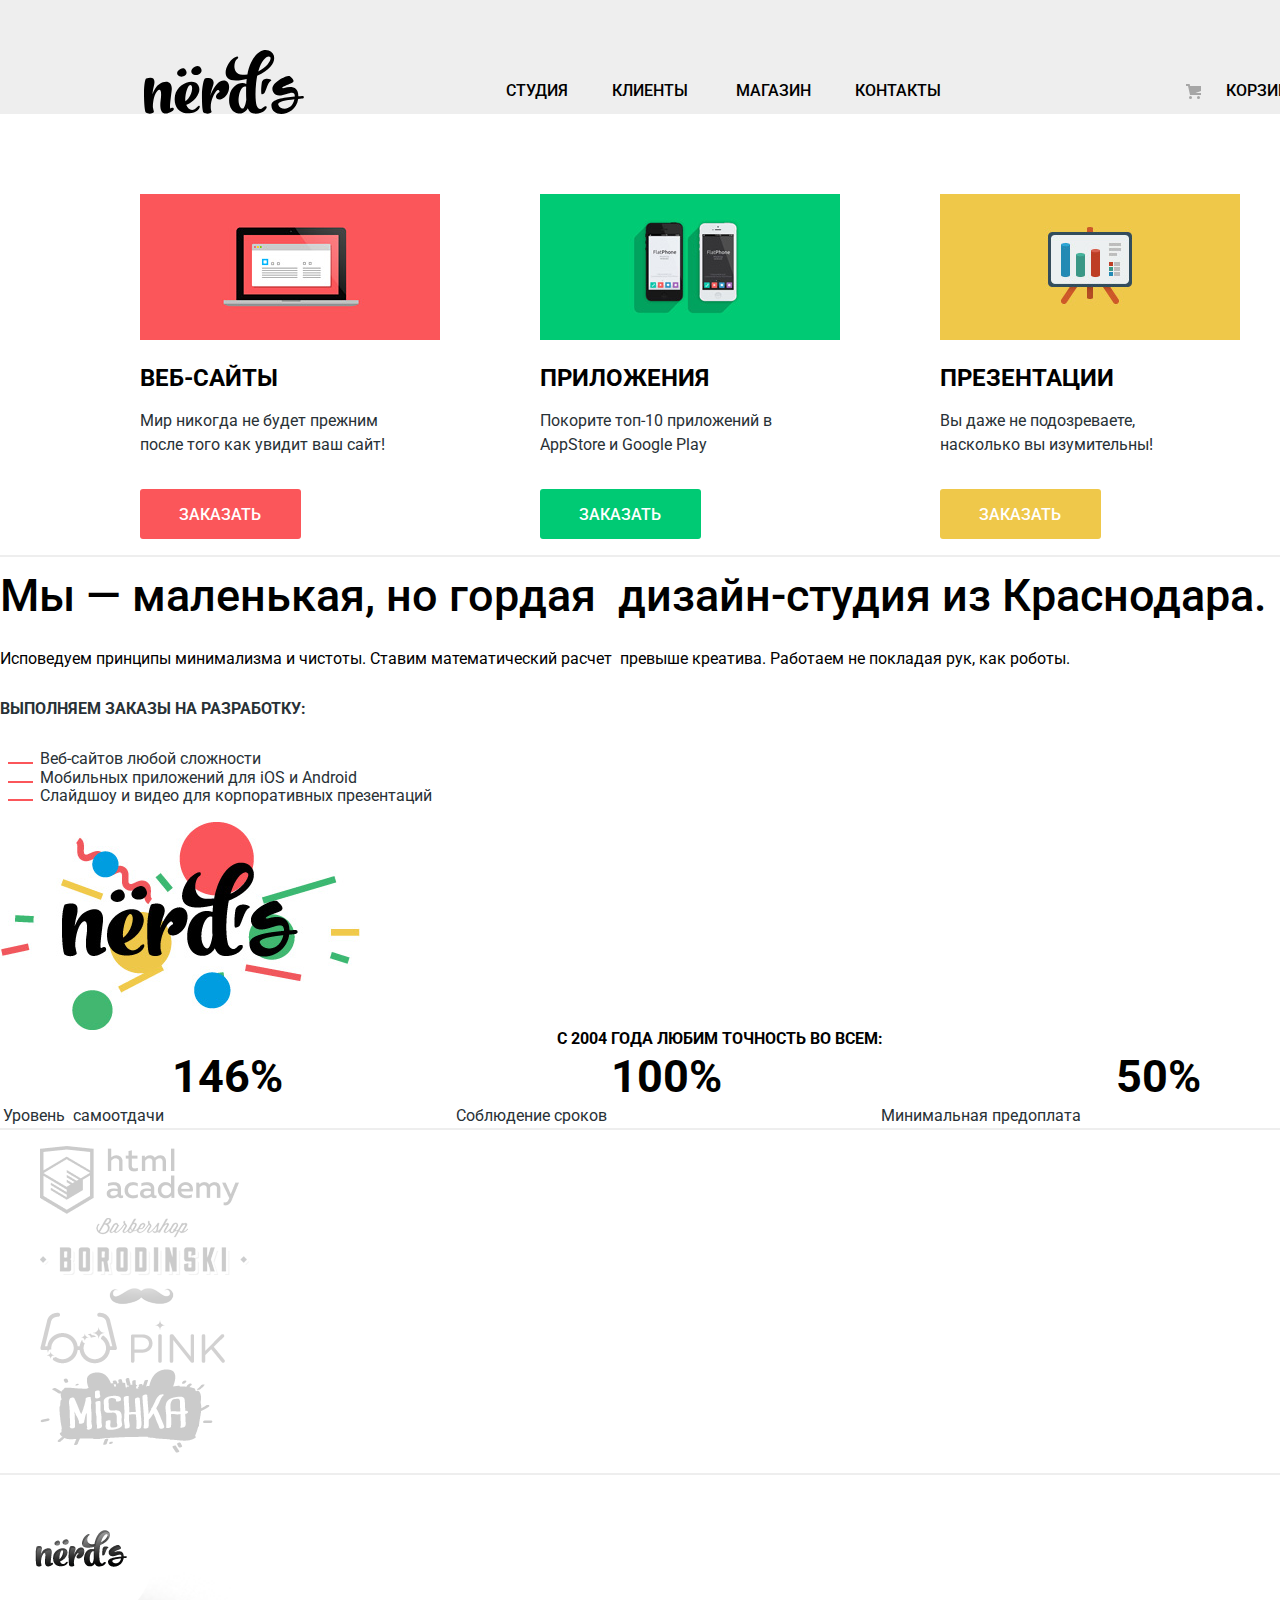
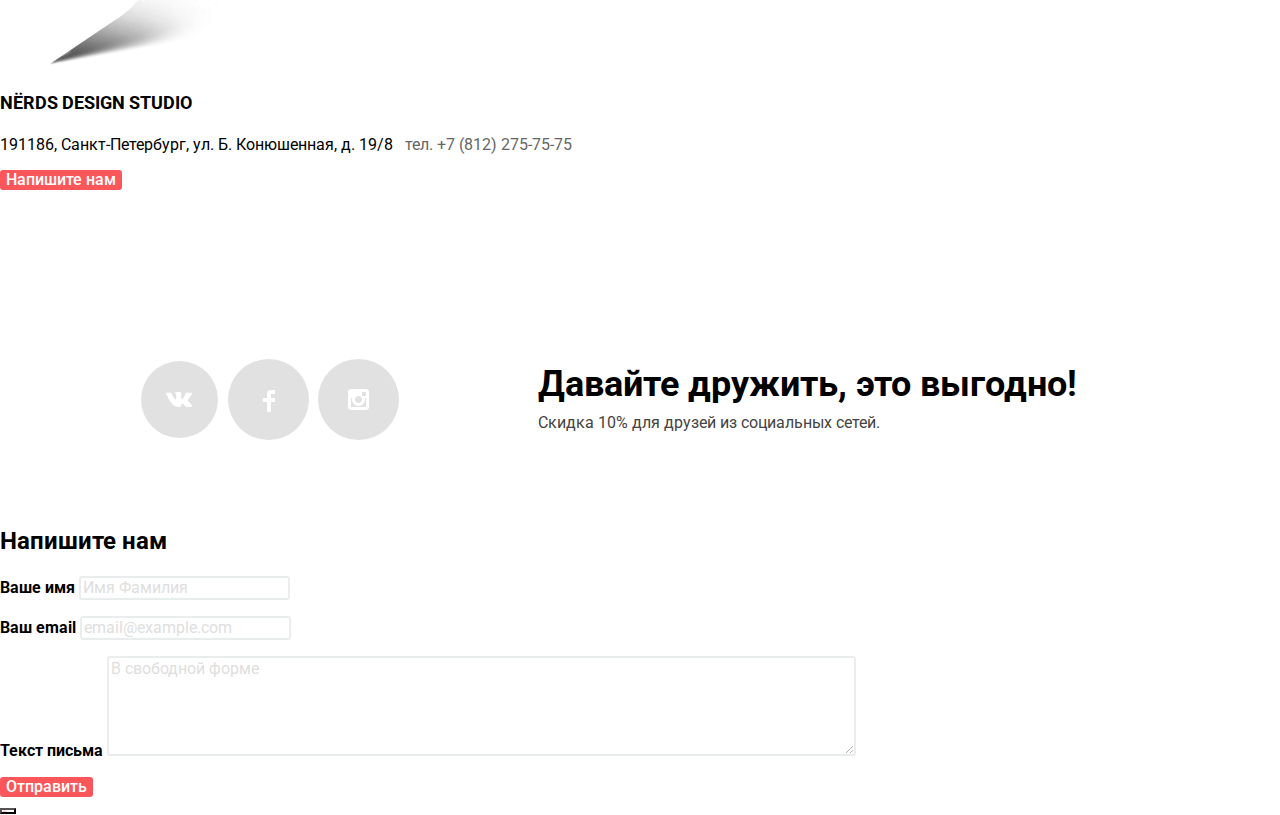
<file: index.html>
<!DOCTYPE html>
<html class="page" lang="ru">
  <head>
    <meta charset="utf-8">
    <meta name="keywords" content="дизайн-студия, шаблоны">
    <meta name="description" content="Разработка простых и информативных сайтов">
    <title>HTML Academy: Нёрдс</title>
    <link href="https://fonts.googleapis.com/css2?family=Roboto:ital,wght@0,400;0,500;0,700;1,400;1,500;1,700&display=swap" rel="stylesheet">
    <link rel="stylesheet" href="css/normalize.css">
    <link rel="stylesheet" href="css/style.css">
  </head>
  <body>
    <header class="page-header">
      <div class="header-menu container">
        <a class="header-logo" href="index.html">
          <img src="img/nerds-logo.svg" width="160" height="65" alt="Логотип дизайн-студии «Нёрдс»">
        </a>
        <nav class="site-navigation">
          <ul class="navigation-menu list-unstyled">
            <li><a href="">Студия</a></li>
            <li><a href="">Клиенты</a></li>
            <li><a href="catalog.html">Магазин</a></li>
            <li><a href="">Контакты</a></li>
          </ul>
          <a href="" class="navigation-basket" title="Корзина">Корзина</a>
        </nav>
      </div>
    </header>
    <main class="index-content">
      <h1 class="visually-hidden">Дизайн-студия «Нёрдс»</h1>
      <section class="advantages">
        <h2 class="visually-hidden">Преимущества</h2>
        <ul class="advantages-list list-unstyled">
          <li class="advantages-item">
            <img src="img/notebook.png" width="300" height="146" alt="Ноутбук с изображением вашего сайта">
            <h3>веб-сайты</h3>
            <p class="advantages-facts">Мир никогда не будет прежним после того как увидит ваш сайт!</p>
            <a href="#" class="button red-button order-button">Заказать</a>
          </li>
          <li class="advantages-item">
            <img src="img/smartphones.png" width="300" height="146" alt="Смартфоны с приложением на экране">
            <h3>приложения</h3>
            <p class="advantages-facts">Покорите топ-10 приложений в AppStore и Google Play</p>
            <a href="#" class="button green-button order-button">Заказать</a>
          </li>
          <li class="advantages-item">
            <img src="img/presentation.png" width="300" height="146" alt="Доска с презентацией">
            <h3>презентации</h3>
            <p class="advantages-facts">Вы даже не подозреваете, насколько вы изумительны!</p>
            <a href="#" class="button yellow-button order-button">Заказать</a>
          </li>
        </ul>
      </section>
      <article class="company-description">
        <h2 class="visually-hidden">Описание компании</h2>
          <p class="description-about-us"><strong>Мы — маленькая, но гордая  дизайн-студия из Краснодара.</strong></p>
          <p class="descriptipon-targets">Исповедуем принципы минимализма и чистоты. Ставим математический расчет  превыше креатива. Работаем не покладая рук, как роботы.</p>
          <p class="work-caption"><b>Выполняем заказы на разработку:</b></p>
          <ul class="work-types">
            <li>Веб-сайтов любой сложности  </li>
            <li>Мобильных приложений для iOS и Android  </li>
            <li>Слайдшоу и видео для корпоративных презентаций</li>
          </ul>
          <img src="img/nerds-illustration.png" width="360" height="208" alt="Логотип компании">
        <table class="description-skills">
          <caption>с 2004 года Любим точность во всем:</caption>
          <tr>
            <th>146%</th>
            <th>100%</th>
            <th>50%</th>
          </tr>
          <tr>
            <td>Уровень  самоотдачи</td>
            <td>Соблюдение сроков</td>
            <td>Минимальная предоплата</td>
          </tr>
        </table>
      </article>
      <article class="partners">
        <h3 class="visually-hidden">Наши партнеры</h3>
        <ul class="partners-list list-unstyled">
          <li class="partners-list-item">
            <a href=""> <img src="img/logo-html-academy.png" width="199" height="68" alt="Логотип «HTML Academy»"></a>
          </li>
          <li class="partners-list-item">
            <a href=""><img src="img/logo-borodinski.png" width="209" height="90" alt="Логотип барбершопа «Бородинский»"></a>
          </li>
          <li class="partners-list-item">
            <a href=""><img src="img/logo-pink.png" width="185" height="52" alt="Логотип «Pink App»"></a>
          </li>
          <li class="partners-list-item">
            <a href=""><img src="img/logo-mishka.png" width="173" height="84" alt="Логотип уши в кустах подпись «Mishka»"></a>
          </li>
        </ul>
      </article>
    </main>
    <footer class="page-footer">
      <section class="map-contacts">
        <h2 class="visually-hidden">Адрес</h2>
        <img src="img/map-marker.png" width="231" height="190" alt="Указатель нашего расположения на карте">
        <h3>NЁRDS DESIGN STUDIO</h3>
        <p>191186, Санкт-Петербург,
           ул. Б. Конюшенная, д. 19/8  
          <a href=tel:"+78122757575">тел. +7 (812) 275-75-75</a>
        </p>
        <button class="button red-button" type="button" name="write us"><span class="button-label">Напишите нам</button>
      </section>
      <section class="social-information">
        <h3 class="visually-hidden">Вся информация о нас в социальных сетях</h3>
        <section class="social-contacts">
          <h3 class="visually-hidden">Мы в социальных сетях</h3>
          <ul class="social-icons list-unstyled">
            <li class="vk-icon">
              <a href="https://vk.com/" class="button social-button" title="Вконтакте" aria-label="Вконтакте">
                <svg width="26" height="15"><path d="M16.138 11.51c.956-.309 2.18 2.04 3.483 2.939.978.681 1.727.534 1.727.534l3.473-.05s1.815-.112.957-1.554c-.071-.12-.503-1.069-2.585-3.022-2.177-2.043-1.882-1.712.739-5.244 1.597-2.153 2.236-3.468 2.036-4.028-.192-.539-1.365-.399-1.365-.399L20.69.713c-.381.001-.704.119-.851.515-.003.004-.621 1.666-1.445 3.079-1.741 2.989-2.436 3.148-2.724 2.961-.661-.433-.494-1.737-.494-2.664 0-2.897.432-4.105-.846-4.417-.427-.104-.739-.172-1.828-.182-1.392-.021-2.574 0-3.244.329-.445.223-.786.712-.579.74.26.035.843.16 1.155.586.401.552.389 1.789.389 1.789s.229 3.411-.54 3.834c-.528.29-1.25-.302-2.803-3.016-.793-1.388-1.392-2.922-1.392-2.922s-.116-.285-.326-.441c-.25-.185-.6-.244-.6-.244L.848.684S.29.7.085.946c-.182.218-.015.668-.015.668s2.909 6.881 6.203 10.347c3.02 3.182 6.452 2.971 6.452 2.971h1.555s.469-.054.709-.312c.224-.24.214-.691.214-.691s-.031-2.109.935-2.419z" fill="#fff"/></svg>
              </a>
            </li>
            <li class="facebook-icon">
              <a href="https://ru-ru.facebook.com/" class="button social-button" title="Фэйсбук" aria-label="Фэйсбук">
                <svg width="12" height="22"><path d="M12 4V0H8a4 4 0 00-4 4v4H0v4h4v10h4V12h4V8H8V4h4z" fill="#fff"/></svg>
              </a>
            </li>
            <li class="instagram-icon">
              <a href="https://www.instagram.com/" class="button social-button" title="Инстаграм" aria-label="Инстаграм">
                <svg width="21" height="21" fill="none"><path fill-rule="evenodd" clip-rule="evenodd" d="M3 0h15c1.65 0 3 1.35 3 3v15c0 1.65-1.35 3-3 3H3c-1.65 0-3-1.35-3-3V3c0-1.65 1.35-3 3-3zm11 10.5C14 8.57 12.43 7 10.5 7S7 8.57 7 10.5 8.57 14 10.5 14s3.5-1.57 3.5-3.5zM3 18V9h1.181c-.118.491-.18.995-.181 1.5a6.5 6.5 0 1013 0 6.451 6.451 0 00-.181-1.5H18v9H3zM14 7h4V3h-4v4z" fill="#fff"/></svg>
              </a>
            </li>
        </section>
        <section class="discount">
          <h3>Давайте дружить, это выгодно!</h3>
          <p>Скидка 10% для друзей из социальных сетей.</p>
        </section>
      </section>
    </footer>
    <section class="popup-window">
      <h2>Напишите нам</h2>
      <form class="popup-form" action="https://echo.htmlacademy.ru/" method="post">
        <p>
          <label for="name-data">Ваше имя</label>
          <input type="text" id="name-data" name="name"  autocomplete="on" placeholder="Имя Фамилия"
          pattern="[A-Za-zА-Яа-я]*" required>
        </p>
        <p>
          <label for="email">Ваш email</label>
          <input type="email" id="email" name="email-data" placeholder="email@example.com" autocomplete="on" required>
        </p>
        <p>
          <label for="message">Текст письма</label>
          <textarea id="message" name="text" rows="5" cols="80" placeholder="В свободной форме"></textarea>
        </p>
        <input type="submit" class="button red-button" value="Отправить">
      </form>
      <button type="button" name="close-popup" aria-label="Закрыть окно"></button>
    </section>
  </body>
</html>
</file>
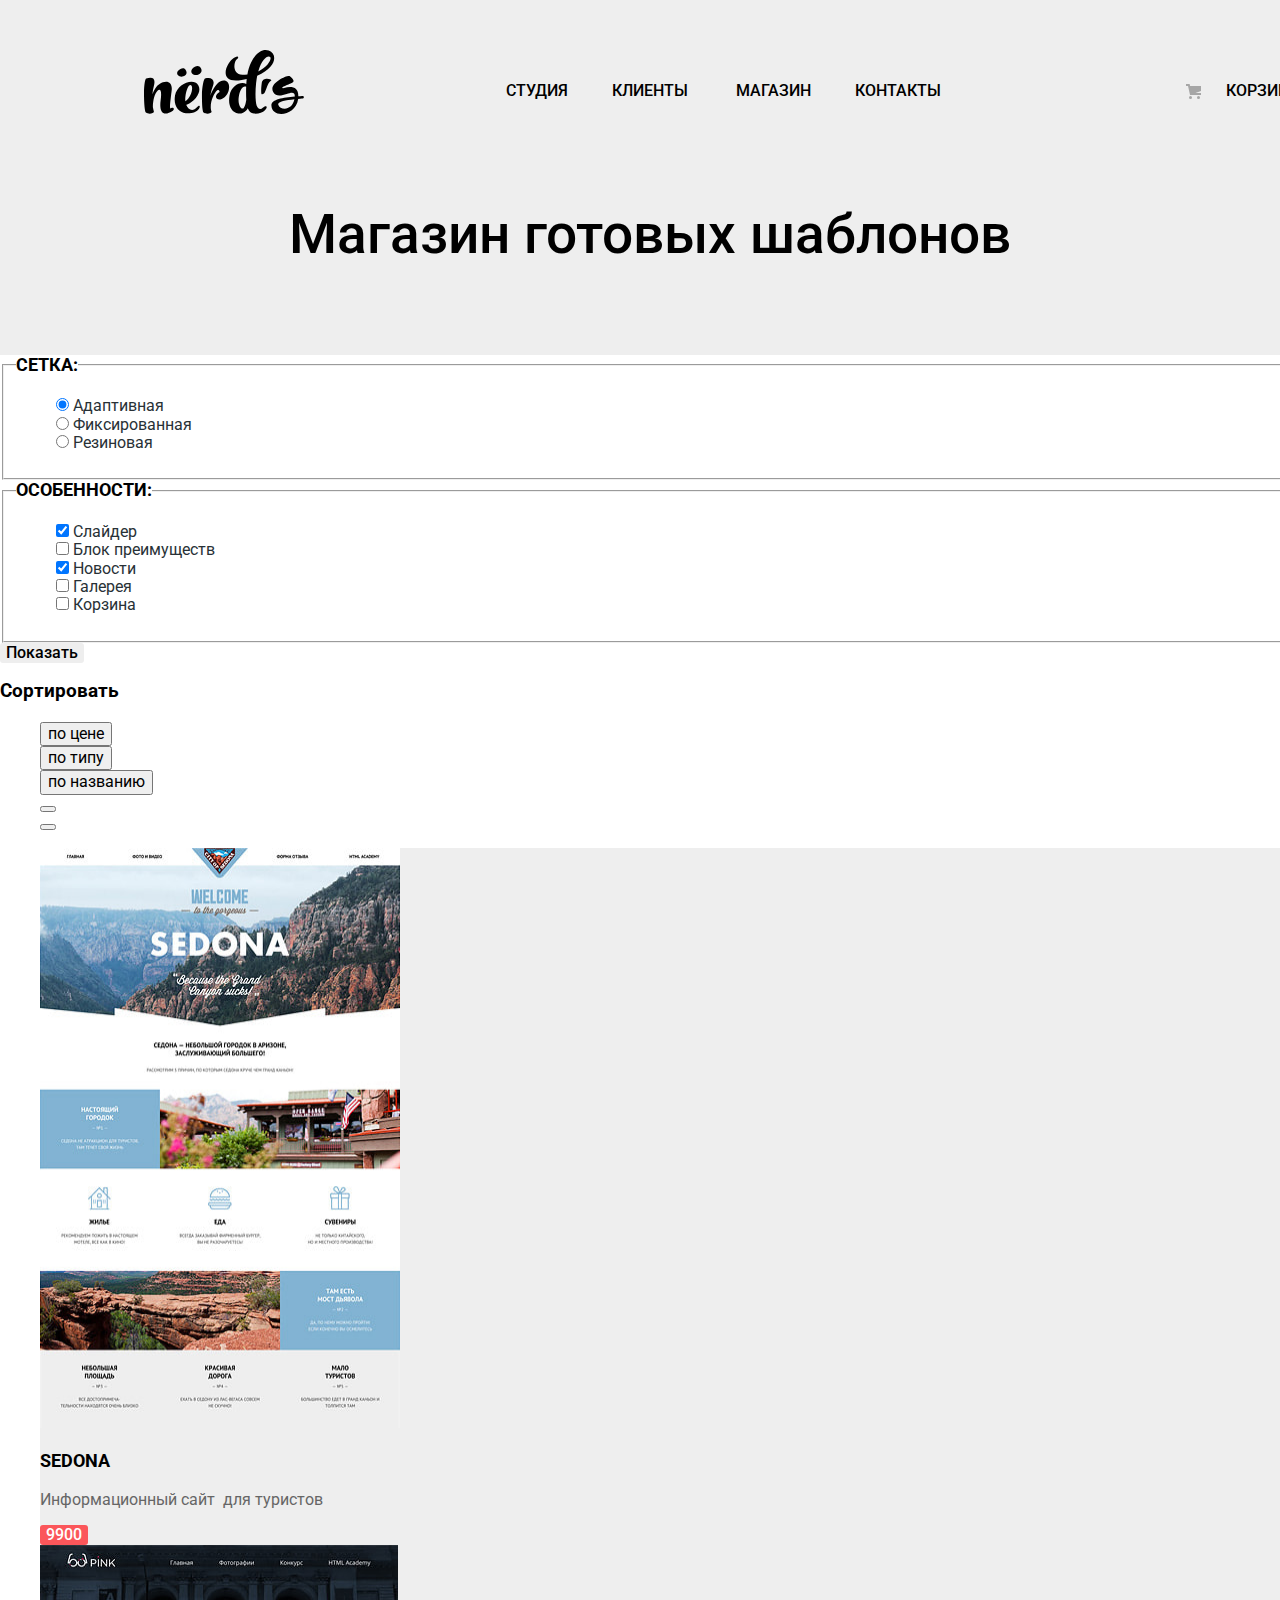
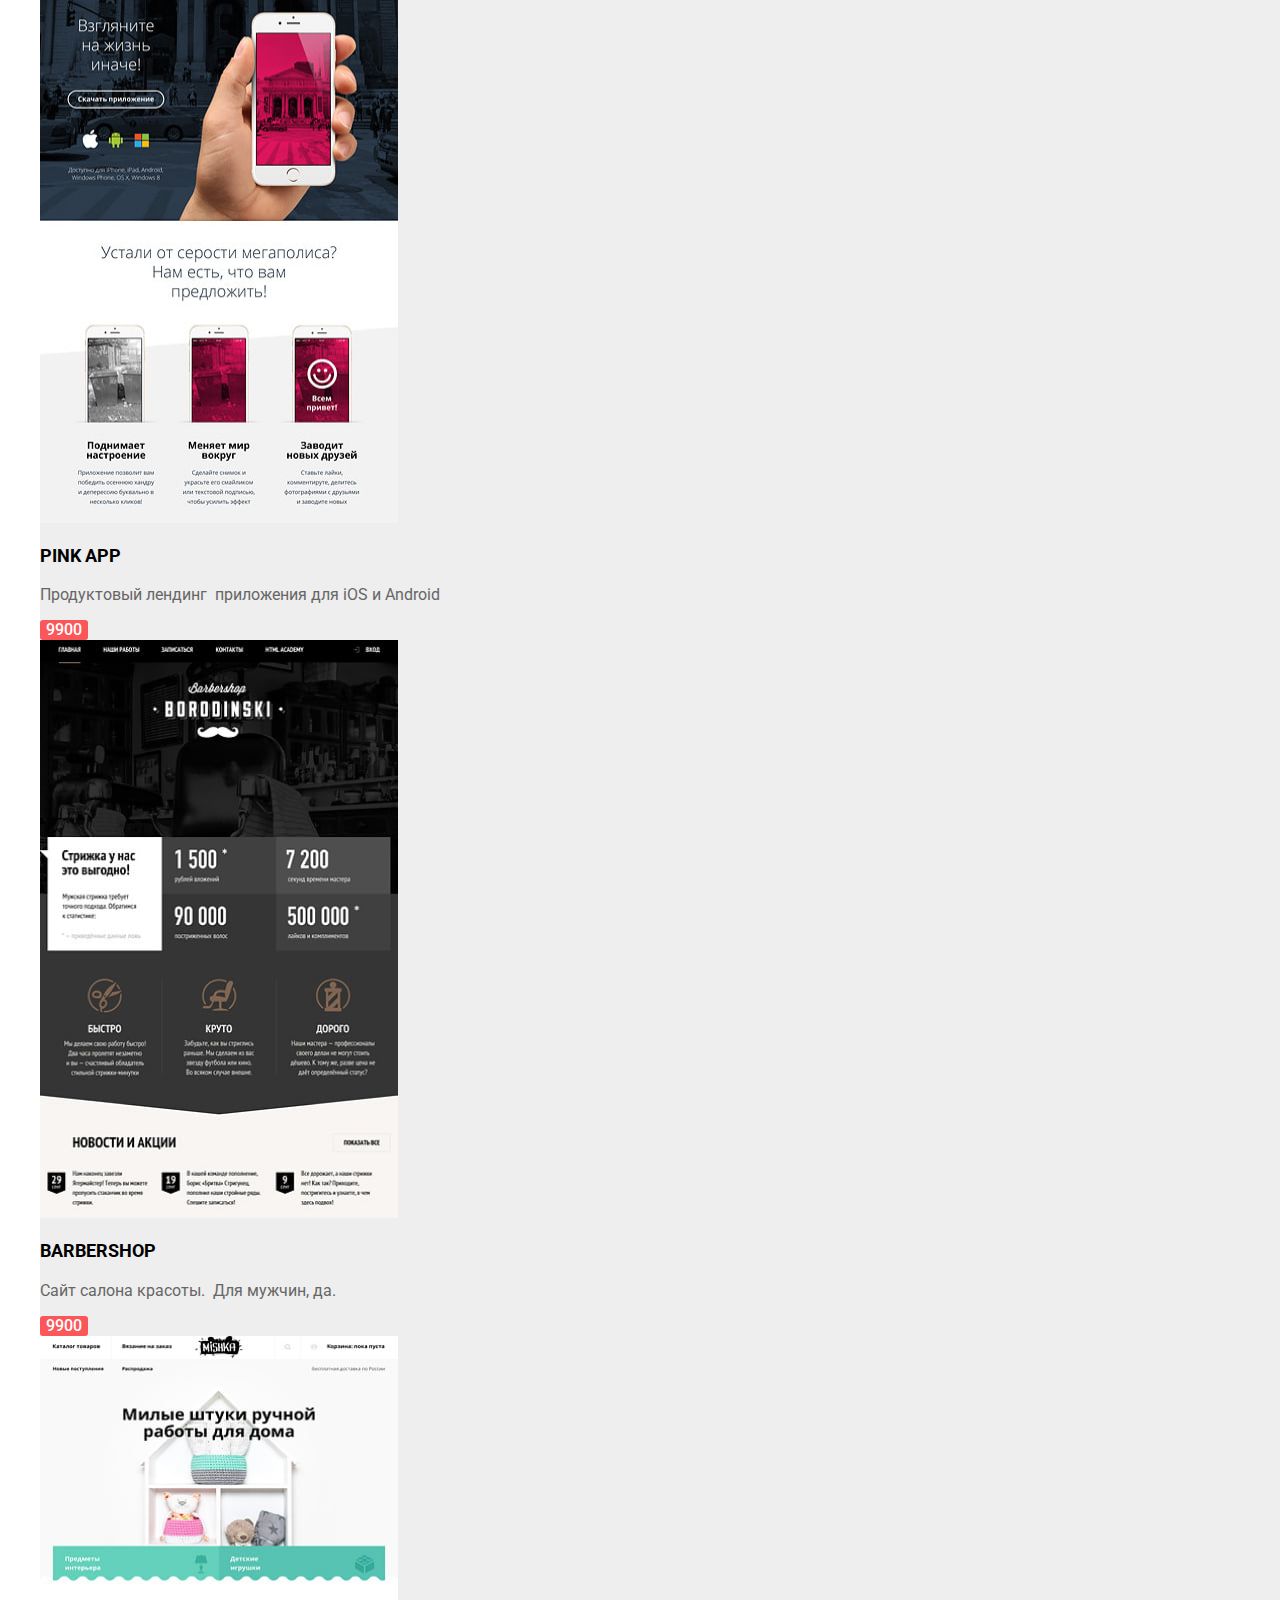
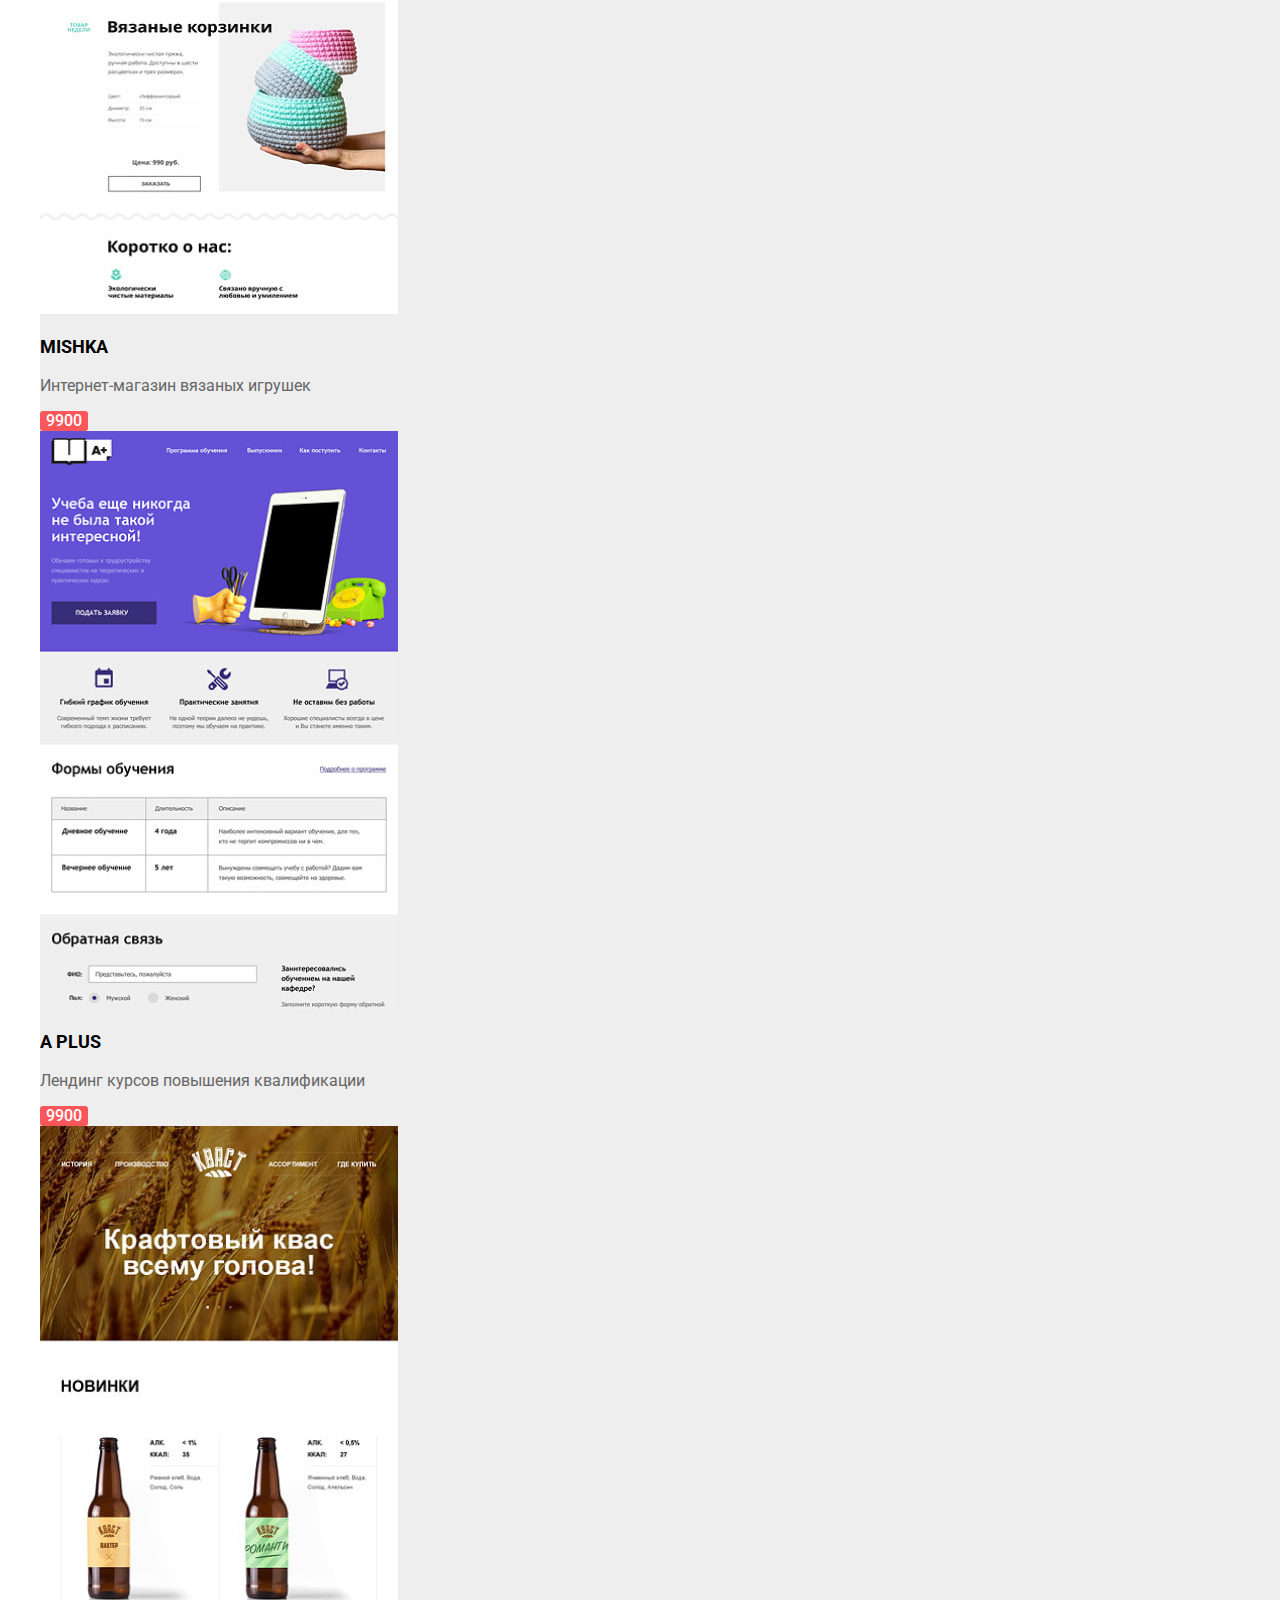
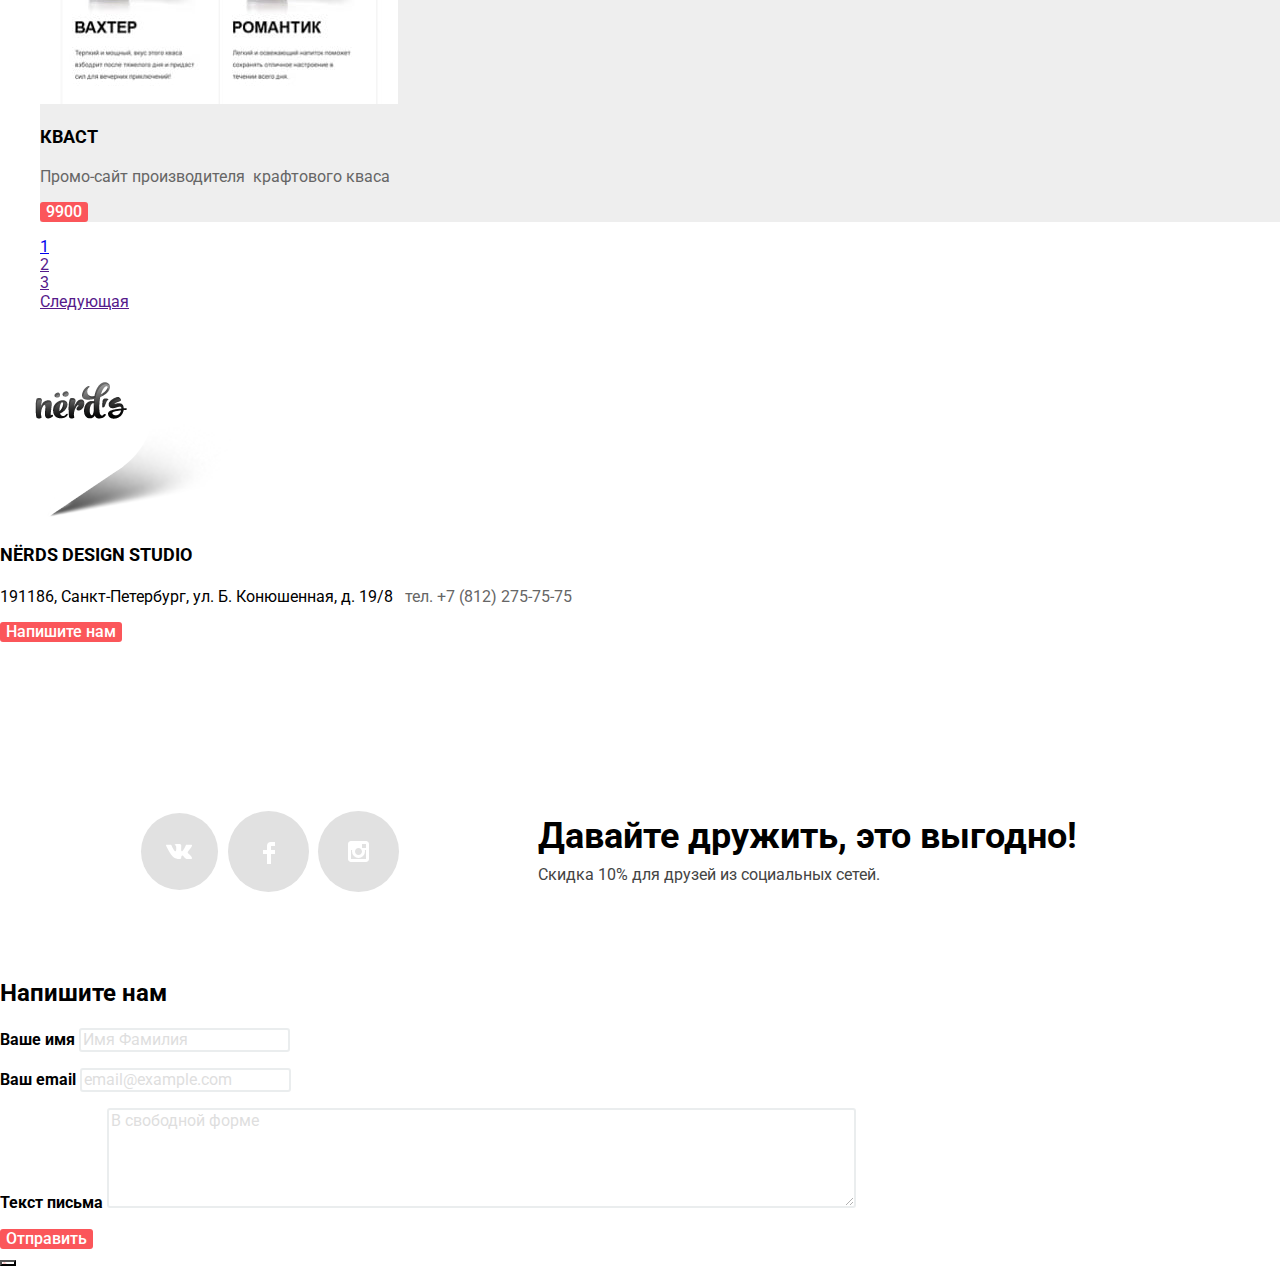
<file: catalog.html>
<!DOCTYPE html>
<html class="page" lang="ru">
  <head>
    <meta charset="utf-8">
    <meta name="keywords" content="Магазин готовых шаблонов">
    <meta name="description" content="Вы можете выбрать готовые шаблоны для своего сайта">
    <title>HTML Academy: Нёрдс</title>
    <link href="https://fonts.googleapis.com/css2?family=Roboto:ital,wght@0,400;0,500;0,700;1,400;1,500;1,700&display=swap" rel="stylesheet">
    <link rel="stylesheet" href="css/normalize.css">
    <link rel="stylesheet" href="css/style.css">
  </head>
  <body>
    <header class="page-header">
      <div class="header-menu container">
        <a class="header-logo" href="index.html">
          <img src="img/nerds-logo.svg" width="160" height="65" alt="Логотип дизайн-студии «Нёрдс»">
        </a>
        <nav class="site-navigation">
          <ul class="navigation-menu list-unstyled">
            <li><a href="">Студия</a></li>
            <li><a href="">Клиенты</a></li>
            <li><a href="#">Магазин</a></li>
            <li><a href="">Контакты</a></li>
          </ul>
          <a href="" class="navigation-basket" title="Корзина">Корзина</a>
        </nav>
      </div>
    </header>
    <main class="catalog-content">
      <div class="catalog-caption">
        <h1>Магазин готовых шаблонов</h1>
      </div>
      <section>
        <h2 class="visually-hidden">Фильтр товаров</h2>
        <form class="product-filters" action="https://echo.htmlacademy.ru/" method="get">
          <!-- <input type="range" name="" value=""> -->
          <fieldset>
            <legend class="filter-name">сетка:</legend>
            <ul class="filter-grid list-unstyled">
              <li>
                <input type="radio" id="filter-adaptive" name="grids-types" value="adaptive" checked>
                <label for="filter-adaptive">Адаптивная</label>
              </li>
              <li>
                <input type="radio" id="filter-fixate" name="grids-types" value="fixate">
                <label for="filter-fixate">Фиксированная</label>
              </li>
              <li>
                <input type="radio" id="filter-flex" name="grids-types" value="flex">
                <label for="filter-flex">Резиновая</label>
              </li>
            </ul>
          </fieldset>
          <fieldset>
            <legend class="filter-name">особенности:</legend>
            <ul class="filter-features list-unstyled">
              <li>
                <input type="checkbox" id="filter-slider" name="slider" checked>
                <label for="filter-slider">Слайдер</label>
              </li>
              <li>
                <input type="checkbox" id="filter-block-advantage" name="block-advantage">
                <label for="filter-block-advantage">Блок преимуществ</label>
              </li>
              <li>
                <input type="checkbox" id="filter-news" name="news" checked>
                <label for="filter-news">Новости</label>
              </li>
              <li>
                <input type="checkbox" id="filter-gallery" name="gallery">
                <label for="filter-gallery">Галерея</label>
              </li>
              <li>
                <input type="checkbox" id="filter-basket" name="basket">
                <label for="filter-basket">Корзина</label>
              </li>
            </ul>
          </fieldset>
          <input type="submit" class="button grey-button view-button" name="submit" value="Показать">
        </form>
      </section>
      <section>
        <h2 class="visually-hidden">Сортировка товаров</h2>
        <h3>Сортировать</h3>
        <ul class="list-unstyled">
          <li><button type="button" name="sort-price">по цене</button>
          </li>
          <li><button type="button" name="sort-type">по типу</button> </li>
          <li><button type="button" name="sort-name">по названию</button> </li>
          <li><button type="button" name="sort-pointer-down" aria-label="Стрелка вниз"></button> </li>
          <li><button type="button" name="sort-pointer-up" aria-label="Стрелка вверх"></button> </li>
        </ul>
      </section>
      <section class="product-cards">
        <h2 class="visually-hidden">Варианты шаблонов</h2>
        <ul class="cards-list list-unstyled">
          <li class="cards-item">
            <img src="img/img-sedona.jpg" width="360" height="580" alt="Шаблон страницы сайта для туристов «Sedona»">
            <h3 class="cards-name">
              <a href="">Sedona</a>
            </h3>
            <p>Информационный сайт  для туристов</p>
            <button type="button" class="button red-button" name="price-sedona" aria-label="цена">9900</button>
          </li>
          <li class="cards-item">
            <img src="img/img-pink-app.jpg" width="358" height="578" alt="Шаблон страницы сайта разработки мобильных приложений «Pink App»">
            <h3 class="cards-name">
              <a href="">Pink App</a>
            </h3>
            <p>Продуктовый лендинг  приложения для iOS и Android</p>
            <button type="button" class="button red-button" name="price-pink" aria-label="цена">9900</button>
          </li>
          <li class="cards-item">
            <img src="img/img-barbershop.jpg" width="358" height="578" alt="Шаблон страницы сайта барбершопа «Бородинский»">
            <h3 class="cards-name"><a href="">Barbershop</a></h3>
            <p>Сайт салона красоты.  Для мужчин, да.</p>
            <button type="button" class="button red-button" name="price-borodynsky" aria-label="цена">9900</button>
          </li>
          <li class="cards-item">
            <img src="img/img-mishka.jpg" width="358" height="578" alt="Шаблон страницы сайта магазина товаров для дома «Mishka»">
            <h3 class="cards-name">
              <a href="">MISHKA</a>
            </h3>
            <p>Интернет-магазин вязаных игрушек</p>
            <button type="button" class="button red-button" name="price-mishka" aria-label="цена">9900</button>
          </li>
          <li class="cards-item">
            <img src="img/img-aplus.jpg" width="358" height="578" alt="Шаблон страницы сайта для обучения «A plus»">
            <h3 class="cards-name">
              <a href="">A Plus</a>
            </h3>
            <p>Лендинг курсов повышения квалификации</p>
            <button type="button" class="button red-button" name="price-aplus" aria-label="цена">9900</button>
          </li>
          <li class="cards-item">
            <img src="img/img-kvast.jpg" width="358" height="578" alt="Шаблон страницы сайта производителя кваса «Кваст»">
            <h3 class="cards-name">
              <a href="">КВАСТ</a>
            </h3>
            <p>Промо-сайт производителя  крафтового кваса</p>
            <button type="button" class="button red-button" name="price-kvast" aria-label="цена">9900</button>
          </li>
        </ul>
        <ul class="list-unstyled">
          <li>
            <!-- radio-buttons -->
            <a href="#" title="Вы находитесь на этой странице" aria-label="Страница 1">1</a>
          </li>
          <li>
            <a href="" aria-label="Страница 2">2</a>
          </li>
          <li>
            <a href="" aria-label="Страница 3">3</a>
          </li>
          <li>
            <a href="" aria-label="Следующая страница">Следующая</a>
          </li>
        </ul>
      </section>
    </main>
    <footer class="page-footer">
      <section class="map-contacts">
        <h2 class="visually-hidden">Адрес</h2>
        <img src="img/map-marker.png" width="231" height="190" alt="Указатель нашего расположения на карте">
        <h3>NЁRDS DESIGN STUDIO</h3>
        <p>191186, Санкт-Петербург,
           ул. Б. Конюшенная, д. 19/8  
          <a href=tel:"+78122757575">тел. +7 (812) 275-75-75</a>
        </p>
        <button class="button red-button" type="button" name="write us"><span class="button-label">Напишите нам</button>
      </section>
      <section class="social-information">
        <h3 class="visually-hidden">Вся информация о нас в социальных сетях</h3>
        <section class="social-contacts">
          <h3 class="visually-hidden">Мы в социальных сетях</h3>
          <ul class="social-icons list-unstyled">
            <li class="vk-icon">
              <a href="https://vk.com/" class="button social-button" title="Вконтакте" aria-label="Вконтакте">
                <svg width="26" height="15"><path d="M16.138 11.51c.956-.309 2.18 2.04 3.483 2.939.978.681 1.727.534 1.727.534l3.473-.05s1.815-.112.957-1.554c-.071-.12-.503-1.069-2.585-3.022-2.177-2.043-1.882-1.712.739-5.244 1.597-2.153 2.236-3.468 2.036-4.028-.192-.539-1.365-.399-1.365-.399L20.69.713c-.381.001-.704.119-.851.515-.003.004-.621 1.666-1.445 3.079-1.741 2.989-2.436 3.148-2.724 2.961-.661-.433-.494-1.737-.494-2.664 0-2.897.432-4.105-.846-4.417-.427-.104-.739-.172-1.828-.182-1.392-.021-2.574 0-3.244.329-.445.223-.786.712-.579.74.26.035.843.16 1.155.586.401.552.389 1.789.389 1.789s.229 3.411-.54 3.834c-.528.29-1.25-.302-2.803-3.016-.793-1.388-1.392-2.922-1.392-2.922s-.116-.285-.326-.441c-.25-.185-.6-.244-.6-.244L.848.684S.29.7.085.946c-.182.218-.015.668-.015.668s2.909 6.881 6.203 10.347c3.02 3.182 6.452 2.971 6.452 2.971h1.555s.469-.054.709-.312c.224-.24.214-.691.214-.691s-.031-2.109.935-2.419z" fill="#fff"/></svg>
              </a>
            </li>
            <li class="facebook-icon">
              <a href="https://ru-ru.facebook.com/" class="button social-button" title="Фэйсбук" aria-label="Фэйсбук">
                <svg width="12" height="22"><path d="M12 4V0H8a4 4 0 00-4 4v4H0v4h4v10h4V12h4V8H8V4h4z" fill="#fff"/></svg>
              </a>
            </li>
            <li class="instagram-icon">
              <a href="https://www.instagram.com/" class="button social-button" title="Инстаграм" aria-label="Инстаграм">
                <svg width="21" height="21" fill="none"><path fill-rule="evenodd" clip-rule="evenodd" d="M3 0h15c1.65 0 3 1.35 3 3v15c0 1.65-1.35 3-3 3H3c-1.65 0-3-1.35-3-3V3c0-1.65 1.35-3 3-3zm11 10.5C14 8.57 12.43 7 10.5 7S7 8.57 7 10.5 8.57 14 10.5 14s3.5-1.57 3.5-3.5zM3 18V9h1.181c-.118.491-.18.995-.181 1.5a6.5 6.5 0 1013 0 6.451 6.451 0 00-.181-1.5H18v9H3zM14 7h4V3h-4v4z" fill="#fff"/></svg>
              </a>
            </li>
        </section>
        <section class="discount">
          <h3>Давайте дружить, это выгодно!</h3>
          <p>Скидка 10% для друзей из социальных сетей.</p>
        </section>
      </section>
    </footer>
    <section class="popup-window">
      <h2>Напишите нам</h2>
      <form class="popup-form" action="https://echo.htmlacademy.ru/" method="post">
        <p>
          <label for="name-data">Ваше имя</label>
          <input type="text" id="name-data" name="name"  autocomplete="on" placeholder="Имя Фамилия"
          pattern="[A-Za-zА-Яа-я]*" required>
        </p>
        <p>
          <label for="email">Ваш email</label>
          <input type="email" id="email" name="email-data" placeholder="email@example.com" autocomplete="on" required>
        </p>
        <p>
          <label for="message">Текст письма</label>
          <textarea id="message" name="text" rows="5" cols="80" placeholder="В свободной форме"></textarea>
        </p>
        <input type="submit" class="button red-button" value="Отправить">
      </form>
      <button type="button" name="close-popup" aria-label="Закрыть окно"></button>
    </section>
  </body>
</html>
</file>
<file: css/style.css>
:root {
  --basic-grey100: #EEE;
  --basic-grey200: #DFDFDF;
  --basic-grey300: #E1E1E1;
  --basic-grey400: #D5D5D5;

  --border-grey100: #D7DCDE;
  --border-grey200: #B4B9BB;
  --border-grey600: #DBDBDB;

  --accent-grey100: #A6A6A6;

  --black100: #4D4D4D;
  --black200: #000;
  --black300: #283136;
  --black400: #444;
  --black500: #231F20;
  --black600: #666;


  --red100: #FB565A;
  --red200: #E74246;
  --red300: #D7373B;

  --white100: #FFF;

  --button-active-color: rgba(255, 255, 255, 0.3);

  --green100: #00CA74;
  --green200: #00BC6C;
  --green300: #00AA62;

  --yellow100: #EFC84A;
  --yellow200: #EAB534;
  --yellow300: #E5A722;

  --font-size-xs: 16px;
  --font-size-s: 18px;
  --font-size-m: 24px;
  --font-size-l: 36px;
  --font-size-xl: 45px;
  --font-size-xxl: 55px;

  --font-weight-s: 400;
  --font-weight-m: 500;
  --font-weight-l: 700;

  --line-height-xs: 18px;
  --line-height-s: 22px;
  --line-height-m: 24px;
  --line-height-l: 30px;
  --line-height-xl: 36px;
  --line-height-xxl: 45px;
}

/* Global */

.page {
  height: 100%;
}

body {
  min-width: 100%;
  display: grid;
  grid-template-rows: min-content 1fr min-content;
  align-content: start;
  margin: 0px;
  padding: 0px;
  font-family: "Roboto", "Arial", sans-serif;
  font-size: var(--font-size-xs);
  box-sizing: border-box;
}

img {
  max-width: 100%;
}

.list-unstyled {
  list-style: none;
}

.container {
  width: 1160px;
  margin: 0 auto;
  padding: 0;
}

/* Button */


.button {
  font-size: var(--font-size-xs);
  line-height: var(--line-height-xs);
  font-weight: var(--font-weight-m);
  border-style: none;
  border-radius: 3px;
  text-decoration: none;
}

.button:active {
  color: var(--button-active-color, white);
}

.red-button {
  background-color: var(--red100, red);
  color: var(--white100, white);
}

.red-button:hover,
.red-button:focus {
  background-color: var(--red200, tomato);
}

.red-button:active {
  background-color: var(--red300, darkred);
}

.social-button {
  background-color: var(--basic-grey300, grey);
}

.social-button:hover,
.social-button:focus {
  background-color: var(--red200, tomato);
}

.social-button:active {
  background-color: var(--red300, darkred);
}

.social-button:active svg{
  opacity: 0.3;
}

.yellow-button {
  background-color: var(--yellow100, lightyellow);
  color: var(--white100, white);
}

.yellow-button:hover,
.yellow-button:active {
  background-color: var(--yellow200, yellow);
}

.yellow-button:active {
  background-color: var(--yellow300. gold);
}

.green-button {
  background-color: var(--green100, forestgreen);
  color: var(--white100, white);
}

.green-button:hover,
.green-button:focus {
  background-color: var(--green200, green);
}

.green-button:active {
  background-color: var(--green300, darkgreen);
}

.grey-button {
  background-color: var(--basic-grey100, lightgrey);
  color: var(--black200, black);
}

.grey-button:hover,
.grey-button:focus {
  background-color: var(--basic-grey200, grey);
}

.grey-button:active {
  background-color: var(--basic-grey400, darkgrey);
}

/* visually hidden */

.visually-hidden {
  position: absolute;
  width: 1px;
  height: 1px;
  margin: -1px;
  border: 0;
  padding: 0;
  clip: rect(0 0 0 0);
  overflow: hidden;
}


/* Page header */

.page-header {
  background-color: var(--basic-grey100, grey);
}

.header-menu {
  display: flex;
  flex-direction: row;
  justify-content: end;
  align-items: flex-end;
  flex-wrap: nowrap;
  background-color: transparent;
  margin-left: 140px;
  margin-top: 49px;
  font-size: var(--font-size-xs);
  line-height: var(--line-height-l);
  font-weight: var(--font-weight-m);
}

.header-logo {
  display: flex;
}

.site-navigation {
  display: flex;
  margin-left: 202px;
  margin-bottom: 8px;
  text-transform: uppercase;
}

.site-navigation a {
  text-decoration-line: none;
  color: var(--black200, black);
}

.site-navigation a:hover {
  color: var(--red100, red);
}

.site-navigation a:focus {
  out-bottom: 2px solid var(--red100, red);
}

.site-navigation a:active {
  color: var(--black200, black);
  opacity: 0.3;
  border-bottom: 0px;
}

.navigation-menu {
  display: grid;
  grid-template-columns: auto auto auto auto;
  grid-template-rows: 30px;
  column-gap: 44px;
  padding: 0;
  margin: 0;
}

/* Не уверен, что это нужно, но на макете именно так. */
.navigation-menu li:nth-of-type(3) {
  margin-left: 4px;
}

.site-navigation a.navigation-basket {
  display: flex;
  align-items: center;
  background-image: url("../img/cart-icon.svg");
  background-position: 0;
  background-repeat: no-repeat;
  margin-left: 245px;
  padding-left: 40px;
  opacity: 1;
}

/* main index */

main.index-content {
  background-color: var(--white100, white);
}

/* advantages */

.advantages-list {
  display: grid;
  grid-template-columns: auto auto auto;
  column-gap: 100px;
  padding: 0;
  margin-top: 80px;
  margin-left: 140px;
  margin-right: 200px;
}

.advantages-item {
  display: flex;
  flex-direction: column;
  flex-wrap: nowrap;
  justify-content: center;
  align-items: flex-start;
  align-content: flex-start;
  min-width: 300px;
}

.advantages-item h3 {
  font-size: var(--font-size-m);
  font-weight: var(--font-weight-l);
  text-transform: uppercase;
  color: var(--black200, black);
  margin-top: 25px;
  margin-bottom: 8px;
}



.advantages-item p.advantages-facts {
  font-weight: var(--font-weight-s);
  line-height: var(--line-height-m);
  color: var(--black300, black);
  margin-top: 8px;
  margin-right: 40px;
  margin-bottom: 32px;
}

.advantages-item .order-button {
  padding-top: 17px;
  padding-right: 40px;
  padding-bottom: 15px;
  padding-left: 39px;
  text-transform: uppercase;
}

/* Company description */

.company-description {
  display: grid;
  border-top: 2px solid var(--basic-grey100, grey);
}

.disciption-about-us {

}

.description-about-us strong {
  font-size: var(--font-size-xl);
  font-weight: var(--font-weight-m);
  line-height: var(--line-height-xxl);
  color: var(--black200, black);
}

.description-targets {

  line-height: var(--line-height-m);
  font-weight: var(--font-weight-s);
  color: var(--black300, black);
}

.work-caption {

}

.work-caption b {
  font-weight: var(--font-weight-l);
  color: var(--black300, black);
  text-transform: uppercase;
}

.work-types {
  display: grid;
}

/* как научусь рисовать svg, переделаю линии повыше*/
.work-types li {
  font-weight: var(--font-weight-s);
  color: var(--black300);
  list-style-image: url("../img/list-marker.svg");
}

.desription-skills {

}

.description-skills caption {
  font-weight: var(--font-weight-l);
  color: var(--black200, black);
  text-transform: uppercase;
}

.description-skills th {
  font-weight: var(--font-weight-l);
  font-size: var(--font-size-xl);
  color: var(--black200, black);
}

.description-skills td {
  font-weight: var(--font-weight-s);
  line-height: var(--line-height-xs);
  color: var(--black300, black);
}

/* Partners */

.partners {
  display: flex;

  border-top: 2px solid var(--basic-grey100, grey);
  border-bottom: 2px solid var(--basic-grey100, grey);
}

.partners-list-item a {
  opacity: 0.2;
}

.partners-list-item a:hover,
.partners-list-item a:focus {
  opacity: 1;
}

.partners-list-item a:active {
  opacity: 0.1;
}

/* main catalog */

.catalog-content {
  background-color: var(--white100, white);
}

.catalog-caption {
  display: flex;
  align-items: center;
  justify-content: center;
  min-height: 241px;
  background-color: var(--basic-grey100, grey);
}

.catalog-caption h1 {
  color: var(--black200, black);
  font-size: var(--font-size-xxl);
  font-weight: var(--font-weight-m);
}

/* filters */

.filter-name {
  font-size: var(--font-size-s);
  font-weight: var(--font-weight-l);
  color: var(--black200, black);
  text-transform: uppercase;
}

/* filter grid */

.filter-grid label {
  font-size: var(--font-size-xs);
  font-weight: var(--font-weight-s);
  color: var(--black300, black);
}

/* filter features */

.filter-features label {
  font-size: var(font-size-xs);
  font-weight: var(--font-weight-s);
  color: var(--black300, black);
}

.view-button[type="value"]:active {
  opacity: 0.3;
}

/* Product cards */

/* Примерная стилизация для следующего урока
.cards-item::before {
  background-color: var(--white100, white);
  padding: 20px;
  margin: 10px;
  content: '';
  border: 10px solid var(--black100, black);
  border-radius: 50% 50%;
} */

.cards-item {
  background-color: var(--basic-grey100, lightgrey);
}

.cards-name a {
  font-size: var(--font-size-s);
  font-weight: var(--font-weight-l);
  color: var(--black200, black);
  text-transform: uppercase;
  text-align: center;
  text-decoration: none;
}

.cards-name a:hover,
.cards-name a:focus {
  color: var(--red100, red);
}

.cards-name a:active {
  color: var(--black200; black);
  opacity: 0.3;
}

.cards-item p {
  font-size: var(--font-size-xs);
  line-height: var(--line-height-xs);
  color: var(--black600, black);
}

/* footer */

.page-footer {
  display: grid;
  grid-template-rows: 416px auto;
  background-color: var(--white100, white);
}

.map-contacts {
  background-color: var(--white100, white);
}

.map-contacts h3 {
  font-size: var(--font-size-s);
  line-height: var(--line-height-l);
  font-weight: var(--font-weight-l);
}

.map-contacts p {
  font-size: var(--font-size-xs);
  line-height: var(--line-height-xs);
}

.map-contacts a {
  text-decoration-line: none;
  color: var(--black600, black);
}

.social-information {
  display: flex;
  justify-content: flex-start;
  align-items: center;
  min-height: 217px;
}

.social-contacts {
  align-self: center;
  margin-left: 141px;
  background-color: var(--white100, white);
}

.social-icons {
  display: flex;
  align-items: center;
  margin: 0;
  padding: 0;
}

.social-icons a {
  display: flex;
  border: 0px;
  border-radius: 50%;
}

.vk-icon a {
  margin-right: 10px;
  padding: 31px 26px 31px 25px;
}

.facebook-icon a {
  margin-right: 9px;
  padding: 31px 34px 28px 35px;
}

.instagram-icon a {
  padding: 30px;
}

/* discount */

.discount {
  display: flex;
    flex-direction: column;
    justify-content: center;
    margin-left: 139px;
}

.discount h3 {
  margin: 0;
  margin-bottom: 10px;
  font-size: var(--font-size-l);
  font-weight: var(--font-weight-l);
  line-height: var(--line-height-xl);
  color: var(--black200, black);
}

.discount p {
  margin: 0;
  font-size: var(--font-size-xs);
  font-weight: var(--font-weight-s);
  line-height: var(--line-height-s);
  color: var(--black400, black);
}

/* popup */

.popup-window {
  background-color: var(--white100, white);
}

.popup-window h2 {
  color: var(--black200, black);
}

.popup-form label {
  color: var (--black200);
  font-weight: var(--font-weight-l);
}

.popup-form input:not([type="submit"]),
.popup-form textarea {
  border: 2px solid var(--border-grey100, grey);
  border-radius: 3px;
  opacity: 0.5;
}

.popup-form input:not([type="submit"]):hover,
.popup-form textarea:hover {
  border-color: var(--border-color200, lightgrey);
}

.popup-form input:not([type="submit"]):active,
.popup-form input:not([type="submit"]):focus,
.popup-form textarea:active,
.popup-form textarea:focus {
  color: var(--black400, black);
  border-color: var(--black200, black);
  opacity: 1;
}

.popup-form input::placeholder,
.popup-form textarea::placeholder {
  color: var(--grey400, grey);
  background-color: inherit;
  opacity: 0.5;
}

.popup-window button{
  background-color: transparent;
  background-image: url(../img/close-cross.svg);
}
</file>
